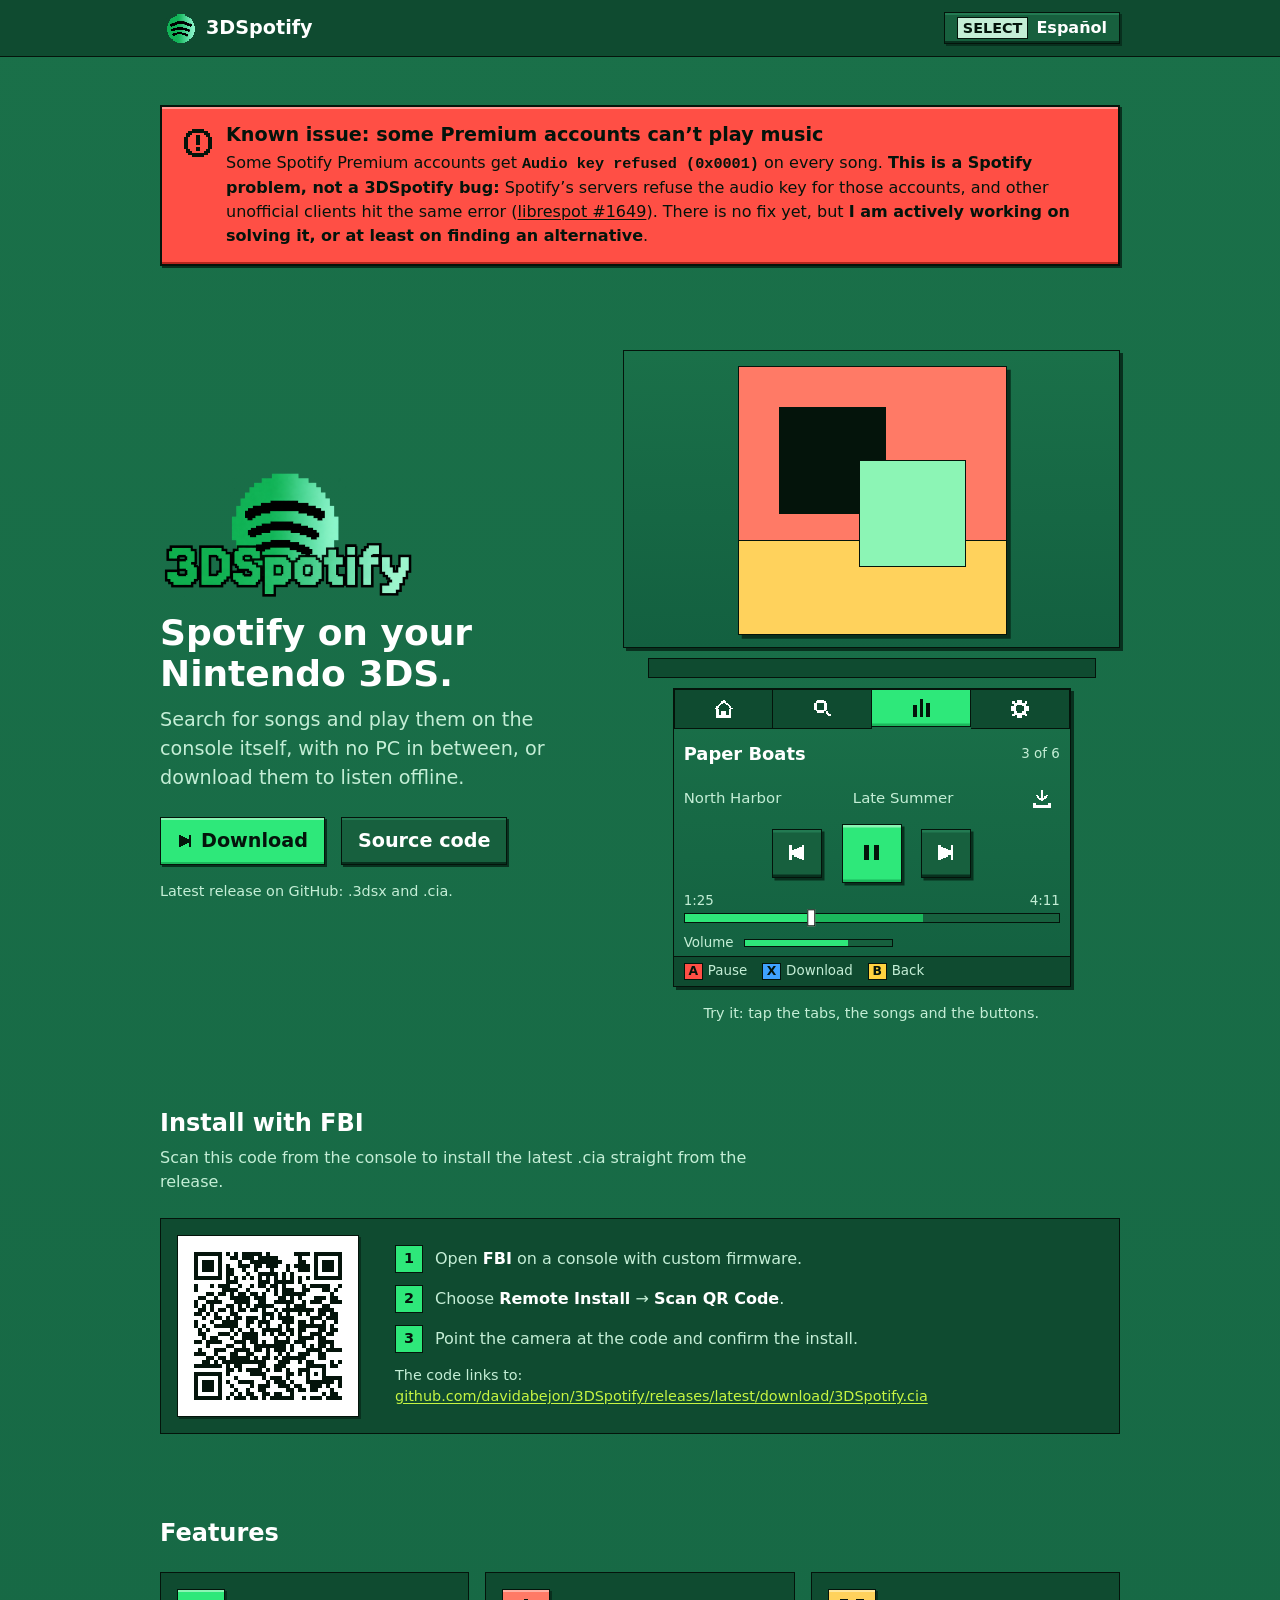
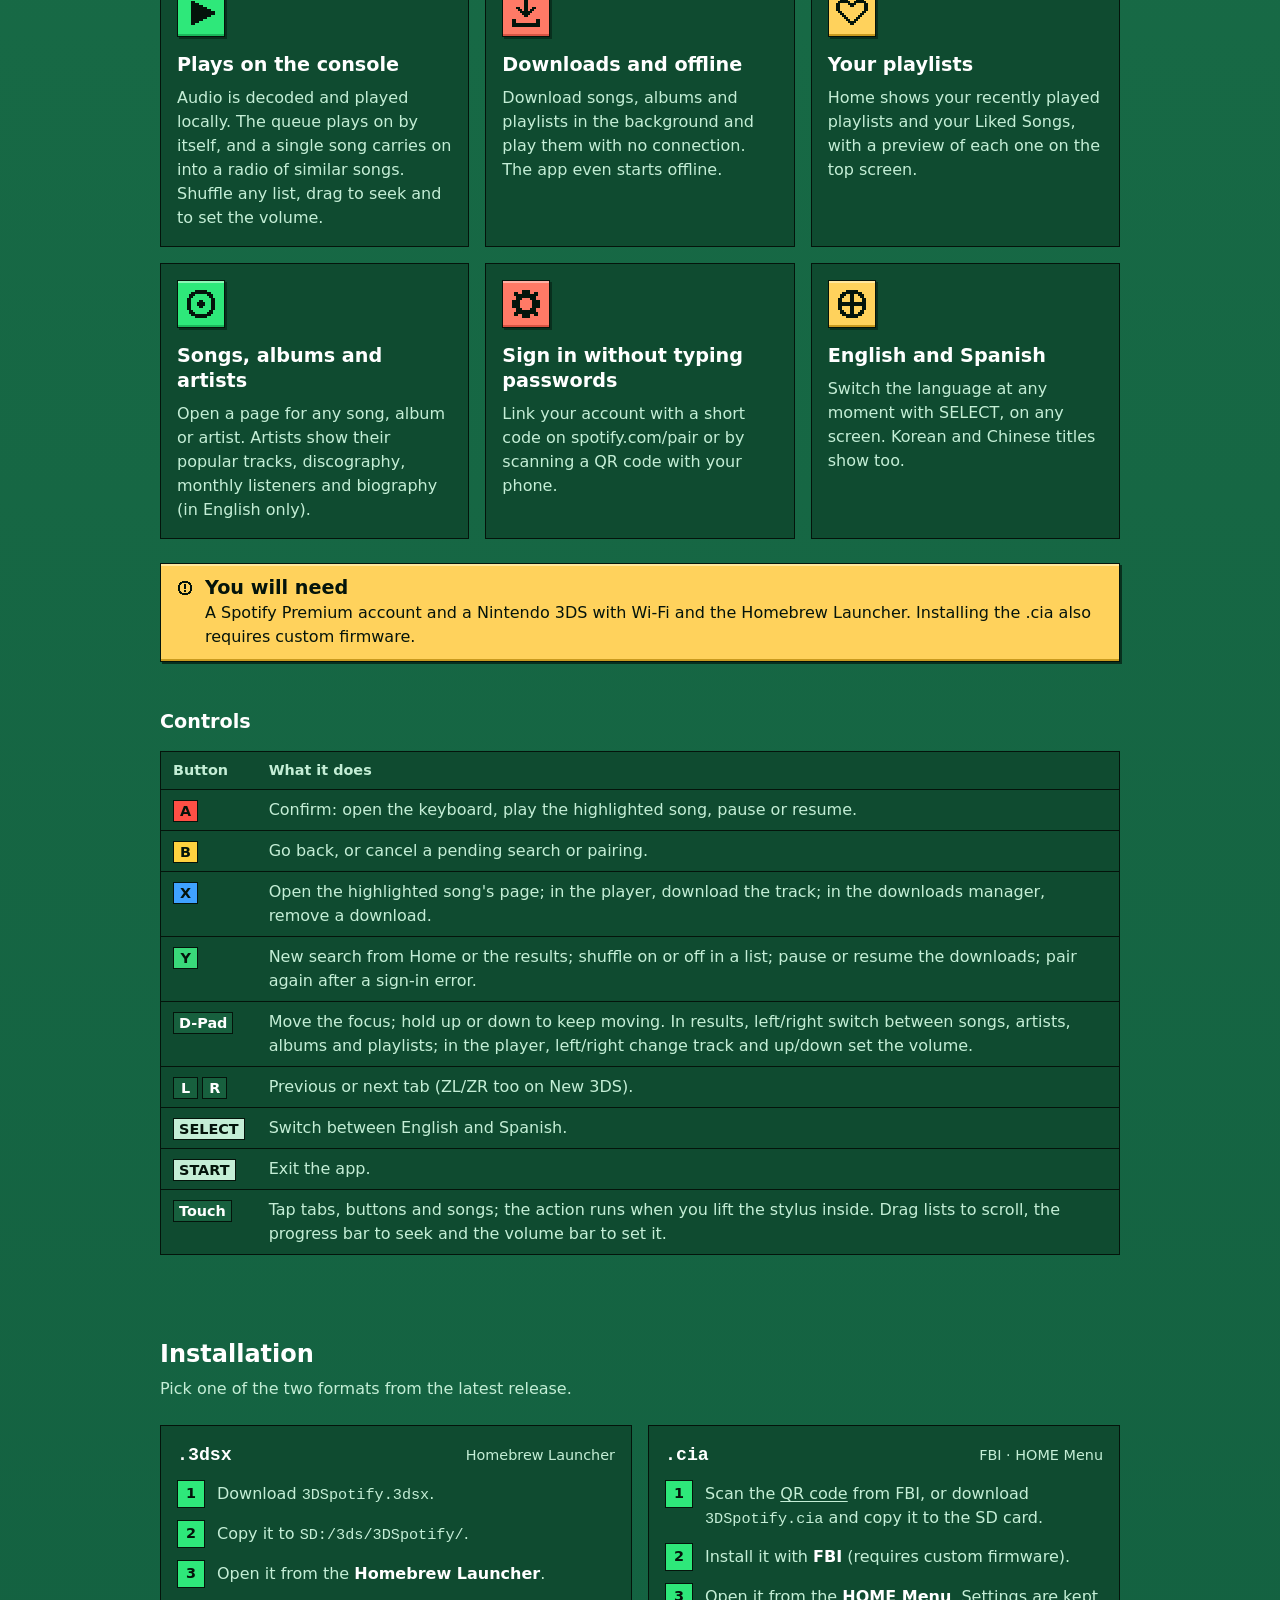
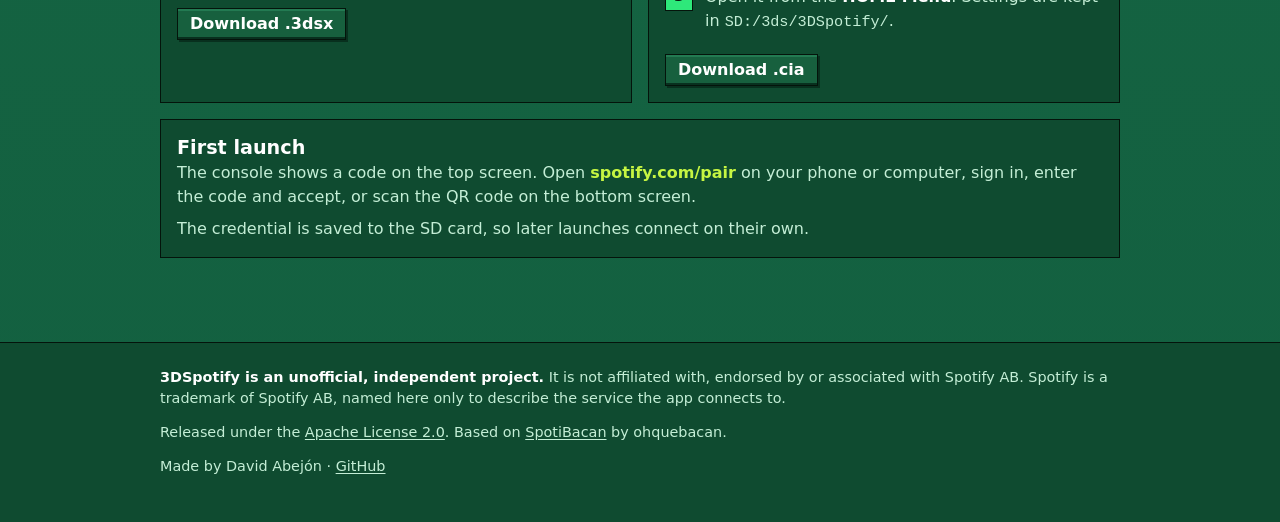
<file: site/index.html>
<!doctype html>
<html lang="en">
<head>
	<meta charset="utf-8">
	<meta name="viewport" content="width=device-width, initial-scale=1">
	<title>3DSpotify</title>
	<meta name="description" content="Unofficial Spotify client for the Nintendo 3DS. Search for songs and play them on the console.">
	<meta name="theme-color" content="#1A7049">
	<link rel="icon" type="image/png" href="assets/icon.png">
	<link rel="stylesheet" href="style.css">
</head>
<body>
<!-- Iconos de la app (source/ui/gen_icons.py), 16×16 en la rejilla de píxeles. -->
<svg width="0" height="0" style="position:absolute" aria-hidden="true" focusable="false">
	<symbol id="i-search" viewBox="0 0 16 16"><path d="M4 1h6v1h-6zM3 2h8v1h-8zM2 3h2v1h-2zM10 3h2v1h-2zM2 4h2v1h-2zM10 4h2v1h-2zM2 5h2v1h-2zM10 5h2v1h-2zM2 6h2v1h-2zM10 6h2v1h-2zM2 7h2v1h-2zM10 7h2v1h-2zM2 8h2v1h-2zM10 8h2v1h-2zM3 9h8v1h-8zM4 10h6v1h-6zM11 10h2v1h-2zM11 11h3v1h-3zM12 12h3v1h-3zM13 13h2v1h-2z"/></symbol>
	<symbol id="i-language" viewBox="0 0 16 16"><path d="M5 1h6v1h-6zM3 2h10v1h-10zM2 3h3v1h-3zM7 3h2v1h-2zM11 3h3v1h-3zM2 4h2v1h-2zM7 4h2v1h-2zM12 4h2v1h-2zM1 5h2v1h-2zM7 5h2v1h-2zM13 5h2v1h-2zM1 6h2v1h-2zM7 6h2v1h-2zM13 6h2v1h-2zM1 7h14v1h-14zM1 8h14v1h-14zM1 9h2v1h-2zM7 9h2v1h-2zM13 9h2v1h-2zM1 10h2v1h-2zM7 10h2v1h-2zM13 10h2v1h-2zM2 11h2v1h-2zM7 11h2v1h-2zM12 11h2v1h-2zM2 12h3v1h-3zM7 12h2v1h-2zM11 12h3v1h-3zM3 13h10v1h-10zM5 14h6v1h-6z"/></symbol>
	<symbol id="i-note" viewBox="0 0 16 16"><path d="M5 1h10v1h-10zM5 2h10v1h-10zM5 3h2v1h-2zM13 3h2v1h-2zM5 4h2v1h-2zM13 4h2v1h-2zM5 5h2v1h-2zM13 5h2v1h-2zM5 6h2v1h-2zM13 6h2v1h-2zM5 7h2v1h-2zM13 7h2v1h-2zM5 8h2v1h-2zM13 8h2v1h-2zM5 9h2v1h-2zM13 9h2v1h-2zM1 10h6v1h-6zM9 10h6v1h-6zM1 11h6v1h-6zM9 11h6v1h-6zM1 12h6v1h-6zM9 12h6v1h-6zM2 13h4v1h-4zM10 13h4v1h-4z"/></symbol>
	<symbol id="i-error" viewBox="0 0 16 16"><path d="M5 1h6v1h-6zM3 2h10v1h-10zM2 3h3v1h-3zM11 3h3v1h-3zM2 4h2v1h-2zM7 4h2v1h-2zM12 4h2v1h-2zM1 5h2v1h-2zM7 5h2v1h-2zM13 5h2v1h-2zM1 6h2v1h-2zM7 6h2v1h-2zM13 6h2v1h-2zM1 7h2v1h-2zM7 7h2v1h-2zM13 7h2v1h-2zM1 8h2v1h-2zM7 8h2v1h-2zM13 8h2v1h-2zM1 9h2v1h-2zM13 9h2v1h-2zM1 10h2v1h-2zM7 10h2v1h-2zM13 10h2v1h-2zM2 11h2v1h-2zM7 11h2v1h-2zM12 11h2v1h-2zM2 12h3v1h-3zM11 12h3v1h-3zM3 13h10v1h-10zM5 14h6v1h-6z"/></symbol>
	<symbol id="i-home" viewBox="0 0 16 16"><path d="M7 1h2v1h-2zM6 2h4v1h-4zM5 3h2v1h-2zM9 3h2v1h-2zM4 4h2v1h-2zM10 4h2v1h-2zM3 5h2v1h-2zM11 5h2v1h-2zM2 6h2v1h-2zM12 6h2v1h-2zM1 7h2v1h-2zM13 7h2v1h-2zM2 8h2v1h-2zM12 8h2v1h-2zM2 9h2v1h-2zM12 9h2v1h-2zM2 10h2v1h-2zM6 10h4v1h-4zM12 10h2v1h-2zM2 11h2v1h-2zM6 11h4v1h-4zM12 11h2v1h-2zM2 12h2v1h-2zM6 12h4v1h-4zM12 12h2v1h-2zM2 13h12v1h-12zM2 14h12v1h-12z"/></symbol>
	<symbol id="i-playing" viewBox="0 0 16 16"><path d="M7 1h3v1h-3zM7 2h3v1h-3zM7 3h3v1h-3zM7 4h3v1h-3zM12 4h3v1h-3zM7 5h3v1h-3zM12 5h3v1h-3zM2 6h3v1h-3zM7 6h3v1h-3zM12 6h3v1h-3zM2 7h3v1h-3zM7 7h3v1h-3zM12 7h3v1h-3zM2 8h3v1h-3zM7 8h3v1h-3zM12 8h3v1h-3zM2 9h3v1h-3zM7 9h3v1h-3zM12 9h3v1h-3zM2 10h3v1h-3zM7 10h3v1h-3zM12 10h3v1h-3zM2 11h3v1h-3zM7 11h3v1h-3zM12 11h3v1h-3zM2 12h3v1h-3zM7 12h3v1h-3zM12 12h3v1h-3zM2 13h3v1h-3zM7 13h3v1h-3zM12 13h3v1h-3zM2 14h3v1h-3zM7 14h3v1h-3zM12 14h3v1h-3z"/></symbol>
	<symbol id="i-settings" viewBox="0 0 16 16"><path d="M6 1h4v1h-4zM2 2h2v1h-2zM6 2h4v1h-4zM12 2h2v1h-2zM2 3h12v1h-12zM3 4h10v1h-10zM3 5h3v1h-3zM10 5h3v1h-3zM1 6h4v1h-4zM11 6h4v1h-4zM1 7h4v1h-4zM11 7h4v1h-4zM1 8h4v1h-4zM11 8h4v1h-4zM1 9h4v1h-4zM11 9h4v1h-4zM3 10h3v1h-3zM10 10h3v1h-3zM3 11h10v1h-10zM2 12h12v1h-12zM2 13h2v1h-2zM6 13h4v1h-4zM12 13h2v1h-2zM6 14h4v1h-4z"/></symbol>
	<symbol id="i-play" viewBox="0 0 16 16"><path d="M3 2h2v1h-2zM3 3h4v1h-4zM3 4h6v1h-6zM3 5h8v1h-8zM3 6h10v1h-10zM3 7h12v1h-12zM3 8h12v1h-12zM3 9h10v1h-10zM3 10h8v1h-8zM3 11h6v1h-6zM3 12h4v1h-4zM3 13h2v1h-2z"/></symbol>
	<symbol id="i-pause" viewBox="0 0 16 16"><path d="M2 2h4v1h-4zM10 2h4v1h-4zM2 3h4v1h-4zM10 3h4v1h-4zM2 4h4v1h-4zM10 4h4v1h-4zM2 5h4v1h-4zM10 5h4v1h-4zM2 6h4v1h-4zM10 6h4v1h-4zM2 7h4v1h-4zM10 7h4v1h-4zM2 8h4v1h-4zM10 8h4v1h-4zM2 9h4v1h-4zM10 9h4v1h-4zM2 10h4v1h-4zM10 10h4v1h-4zM2 11h4v1h-4zM10 11h4v1h-4zM2 12h4v1h-4zM10 12h4v1h-4zM2 13h4v1h-4zM10 13h4v1h-4z"/></symbol>
	<symbol id="i-prev" viewBox="0 0 16 16"><path d="M2 2h2v1h-2zM12 2h2v1h-2zM2 3h2v1h-2zM10 3h4v1h-4zM2 4h2v1h-2zM8 4h6v1h-6zM2 5h2v1h-2zM6 5h8v1h-8zM2 6h12v1h-12zM2 7h12v1h-12zM2 8h12v1h-12zM2 9h12v1h-12zM2 10h2v1h-2zM6 10h8v1h-8zM2 11h2v1h-2zM8 11h6v1h-6zM2 12h2v1h-2zM10 12h4v1h-4zM2 13h2v1h-2zM12 13h2v1h-2z"/></symbol>
	<symbol id="i-download" viewBox="0 0 16 16"><path d="M7 1h2v1h-2zM7 2h2v1h-2zM7 3h2v1h-2zM7 4h2v1h-2zM3 5h2v1h-2zM7 5h2v1h-2zM11 5h2v1h-2zM4 6h2v1h-2zM7 6h2v1h-2zM10 6h2v1h-2zM5 7h6v1h-6zM6 8h4v1h-4zM7 9h2v1h-2zM1 11h2v1h-2zM13 11h2v1h-2zM1 12h2v1h-2zM13 12h2v1h-2zM1 13h14v1h-14zM1 14h14v1h-14z"/></symbol>
	<symbol id="i-heart" viewBox="0 0 16 16"><path d="M2 1h4v1h-4zM10 1h4v1h-4zM1 2h6v1h-6zM9 2h6v1h-6zM0 3h2v1h-2zM6 3h4v1h-4zM14 3h2v1h-2zM0 4h2v1h-2zM7 4h2v1h-2zM14 4h2v1h-2zM0 5h2v1h-2zM14 5h2v1h-2zM0 6h2v1h-2zM14 6h2v1h-2zM1 7h2v1h-2zM13 7h2v1h-2zM2 8h2v1h-2zM12 8h2v1h-2zM3 9h2v1h-2zM11 9h2v1h-2zM4 10h2v1h-2zM10 10h2v1h-2zM5 11h2v1h-2zM9 11h2v1h-2zM6 12h4v1h-4zM7 13h2v1h-2z"/></symbol>
	<symbol id="i-album" viewBox="0 0 16 16"><path d="M5 1h6v1h-6zM3 2h10v1h-10zM2 3h3v1h-3zM11 3h3v1h-3zM2 4h2v1h-2zM12 4h2v1h-2zM1 5h2v1h-2zM13 5h2v1h-2zM1 6h2v1h-2zM7 6h2v1h-2zM13 6h2v1h-2zM1 7h2v1h-2zM6 7h4v1h-4zM13 7h2v1h-2zM1 8h2v1h-2zM6 8h4v1h-4zM13 8h2v1h-2zM1 9h2v1h-2zM7 9h2v1h-2zM13 9h2v1h-2zM1 10h2v1h-2zM13 10h2v1h-2zM2 11h2v1h-2zM12 11h2v1h-2zM2 12h3v1h-3zM11 12h3v1h-3zM3 13h10v1h-10zM5 14h6v1h-6z"/></symbol>
	<symbol id="i-downloaded" viewBox="0 0 16 16"><path d="M13 3h2v1h-2zM12 4h3v1h-3zM11 5h3v1h-3zM10 6h3v1h-3zM1 7h2v1h-2zM9 7h3v1h-3zM1 8h3v1h-3zM8 8h3v1h-3zM2 9h3v1h-3zM7 9h3v1h-3zM3 10h6v1h-6zM4 11h4v1h-4zM5 12h2v1h-2z"/></symbol>
	<symbol id="i-user" viewBox="0 0 16 16"><path d="M5 1h6v1h-6zM4 2h8v1h-8zM3 3h2v1h-2zM11 3h2v1h-2zM3 4h2v1h-2zM11 4h2v1h-2zM3 5h2v1h-2zM11 5h2v1h-2zM3 6h2v1h-2zM11 6h2v1h-2zM4 7h8v1h-8zM5 8h6v1h-6zM2 10h12v1h-12zM1 11h14v1h-14zM1 12h2v1h-2zM13 12h2v1h-2zM1 13h2v1h-2zM13 13h2v1h-2zM1 14h2v1h-2zM13 14h2v1h-2z"/></symbol>
	<symbol id="i-playlist" viewBox="0 0 16 16"><path d="M2 1h12v1h-12zM2 2h12v1h-12zM2 5h12v1h-12zM2 6h12v1h-12zM2 9h12v1h-12zM2 10h12v1h-12zM2 13h7v1h-7zM2 14h7v1h-7z"/></symbol>
	<symbol id="i-dpad-lr" viewBox="0 0 16 16"><path d="M6 5h1v1h-1zM9 5h1v1h-1zM5 6h2v1h-2zM9 6h2v1h-2zM4 7h3v1h-3zM9 7h3v1h-3zM3 8h4v1h-4zM9 8h4v1h-4zM4 9h3v1h-3zM9 9h3v1h-3zM5 10h2v1h-2zM9 10h2v1h-2zM6 11h1v1h-1zM9 11h1v1h-1z"/></symbol>
	<symbol id="i-next" viewBox="0 0 16 16"><path d="M2 2h2v1h-2zM12 2h2v1h-2zM2 3h4v1h-4zM12 3h2v1h-2zM2 4h6v1h-6zM12 4h2v1h-2zM2 5h8v1h-8zM12 5h2v1h-2zM2 6h12v1h-12zM2 7h12v1h-12zM2 8h12v1h-12zM2 9h12v1h-12zM2 10h8v1h-8zM12 10h2v1h-2zM2 11h6v1h-6zM12 11h2v1h-2zM2 12h4v1h-4zM12 12h2v1h-2zM2 13h2v1h-2zM12 13h2v1h-2z"/></symbol>
</svg>

<a class="skip btn btn--secundario" href="#contenido" data-i18n="skip">Skip to content</a>

<header class="topbar">
	<div class="wrap">
		<a class="marca" href="#">
			<img src="assets/icon.png" alt="" width="42" height="42">
			<span>3DSpotify</span>
		</a>
		<button type="button" class="btn btn--secundario" id="idioma" lang="es">
			<span class="glyph glyph--sys" aria-hidden="true">SELECT</span>
			<span id="idioma-nombre">Español</span>
		</button>
	</div>
</header>

<main id="contenido">

	<!-- 0. Aviso: Spotify deniega la clave de audio a algunas cuentas -->
	<section class="wrap" aria-labelledby="incidencia-titulo">
		<div class="aviso aviso--rojo relieve incidencia" role="alert">
			<svg class="icon icon--2x" viewBox="0 0 16 16" aria-hidden="true"><use href="#i-error"/></svg>
			<div>
				<h2 id="incidencia-titulo" data-i18n="issue_title">Known issue: some Premium accounts can’t play music</h2>
				<p data-i18n-html="issue_text">Some Spotify Premium accounts get <code>Audio key refused (0x0001)</code> on every song. <strong>This is a Spotify problem, not a 3DSpotify bug:</strong> Spotify’s servers refuse the audio key for those accounts, and other unofficial clients hit the same error (<a href="https://github.com/librespot-org/librespot/issues/1649">librespot #1649</a>). There is no fix yet, but <strong>I am actively working on solving it, or at least on finding an alternative</strong>.</p>
			</div>
		</div>
	</section>

	<!-- 1. Cabecera: texto a la izquierda y la consola, que se puede usar, a la derecha -->
	<section class="wrap" aria-labelledby="titulo">
		<div class="hero">
			<div class="hero__texto">
				<h1 id="titulo"><img class="hero__logo" src="assets/logo.png" alt="3DSpotify" width="256" height="128"></h1>
				<p class="hero__lema" data-i18n="hero_lema">Spotify on your Nintendo 3DS.</p>
				<p class="hero__frase" data-i18n="hero_frase">Search for songs and play them on the console itself, with no PC in between, or download them to listen offline.</p>
				<div class="acciones">
					<a class="btn btn--primario btn--grande" href="https://github.com/davidabejon/3DSpotify/releases/latest">
						<svg class="icon" aria-hidden="true"><use href="#i-next"/></svg>
						<span data-i18n="download">Download</span>
					</a>
					<a class="btn btn--secundario btn--grande" href="https://github.com/davidabejon/3DSpotify">
						<span data-i18n="repo">Source code</span>
					</a>
				</div>
				<p class="meta version" data-i18n="release_note">Latest release on GitHub: .3dsx and .cia.</p>
			</div>

			<div>
				<div class="consola" id="consola" role="group" aria-label="Interactive mock-up of the app" data-i18n-aria="console_label">
					<div class="consola__in">
						<!-- Superior 400×240. main.js dibuja aquí; sin JS queda el logotipo. -->
						<div class="pantalla pantalla--sup" id="m-sup">
							<img class="m-abs m-logo" src="assets/logo.png" alt="">
						</div>
						<div class="bisagra" aria-hidden="true"></div>
						<!-- Inferior 320×240 -->
						<div class="pantalla pantalla--inf" id="m-inf"></div>
					</div>
				</div>
				<p class="meta consola__pista" id="consola-pista" hidden data-i18n="console_hint">Try it: tap the tabs, the songs and the buttons.</p>
			</div>
		</div>
	</section>

	<!-- 2. QR para FBI -->
	<section class="wrap" id="qr" aria-labelledby="qr-titulo">
		<div class="seccion-cabeza">
			<h2 id="qr-titulo" data-i18n="qr_title">Install with FBI</h2>
			<p data-i18n="qr_lead">Scan this code from the console to install the latest .cia straight from the release.</p>
		</div>
		<div class="qr panel">
			<div class="qr__caja">
				<img src="assets/qr-cia.svg" alt="QR code with the download link of 3DSpotify.cia" width="180" height="180" data-i18n-alt="qr_alt">
			</div>
			<div class="qr__pasos">
				<ol class="pasos">
					<li data-i18n-html="qr_step1">Open <strong>FBI</strong> on a console with custom firmware.</li>
					<li data-i18n-html="qr_step2">Choose <strong>Remote Install</strong> → <strong>Scan QR Code</strong>.</li>
					<li data-i18n-html="qr_step3">Point the camera at the code and confirm the install.</li>
				</ol>
				<p class="meta"><span data-i18n="qr_link">The code links to:</span><br>
					<a class="enlace-cia" href="https://github.com/davidabejon/3DSpotify/releases/latest/download/3DSpotify.cia">github.com/davidabejon/3DSpotify/releases/latest/download/3DSpotify.cia</a>
				</p>
			</div>
		</div>
	</section>

	<!-- 4. Características y controles -->
	<section class="wrap" id="caracteristicas" aria-labelledby="caract-titulo">
		<div class="seccion-cabeza">
			<h2 id="caract-titulo" data-i18n="features_title">Features</h2>
		</div>
		<div class="rejilla rejilla--3">
			<article class="panel caracteristica">
				<div class="tesela tesela--clorofila relieve" aria-hidden="true"><svg class="icon icon--2x" viewBox="0 0 16 16"><use href="#i-play"/></svg></div>
				<h3 data-i18n="f3_title">Plays on the console</h3>
				<p data-i18n="f3_text">Audio is decoded and played locally. The queue plays on by itself, and a single song carries on into a radio of similar songs. Shuffle any list, drag to seek and to set the volume.</p>
			</article>
			<article class="panel caracteristica">
				<div class="tesela tesela--coral relieve" aria-hidden="true"><svg class="icon icon--2x" viewBox="0 0 16 16"><use href="#i-download"/></svg></div>
				<h3 data-i18n="f7_title">Downloads and offline</h3>
				<p data-i18n="f7_text">Download songs, albums and playlists in the background and play them with no connection. The app even starts offline.</p>
			</article>
			<article class="panel caracteristica">
				<div class="tesela tesela--ambar relieve" aria-hidden="true"><svg class="icon icon--2x" viewBox="0 0 16 16"><use href="#i-heart"/></svg></div>
				<h3 data-i18n="f8_title">Your playlists</h3>
				<p data-i18n="f8_text">Home shows your recently played playlists and your Liked Songs, with a preview of each one on the top screen.</p>
			</article>
			<article class="panel caracteristica">
				<div class="tesela tesela--clorofila relieve" aria-hidden="true"><svg class="icon icon--2x" viewBox="0 0 16 16"><use href="#i-album"/></svg></div>
				<h3 data-i18n="f9_title">Songs, albums and artists</h3>
				<p data-i18n="f9_text">Open a page for any song, album or artist. Artists show their popular tracks, discography, monthly listeners and biography (in English only).</p>
			</article>
			<article class="panel caracteristica">
				<div class="tesela tesela--coral relieve" aria-hidden="true"><svg class="icon icon--2x" viewBox="0 0 16 16"><use href="#i-settings"/></svg></div>
				<h3 data-i18n="f5_title">Sign in without typing passwords</h3>
				<p data-i18n="f5_text">Link your account with a short code on spotify.com/pair or by scanning a QR code with your phone.</p>
			</article>
			<article class="panel caracteristica">
				<div class="tesela tesela--ambar relieve" aria-hidden="true"><svg class="icon icon--2x" viewBox="0 0 16 16"><use href="#i-language"/></svg></div>
				<h3 data-i18n="f6_title">English and Spanish</h3>
				<p data-i18n="f6_text">Switch the language at any moment with SELECT, on any screen. Korean and Chinese titles show too.</p>
			</article>
		</div>

		<div class="aviso aviso--ambar relieve requisitos" role="note">
			<svg class="icon" viewBox="0 0 16 16" aria-hidden="true"><use href="#i-error"/></svg>
			<div>
				<h3 data-i18n="req_title">You will need</h3>
				<p data-i18n="req_text">A Spotify Premium account and a Nintendo 3DS with Wi-Fi and the Homebrew Launcher. Installing the .cia also requires custom firmware.</p>
			</div>
		</div>

		<div class="controles">
			<h3 data-i18n="controls_title">Controls</h3>
			<table class="tabla">
				<thead>
					<tr>
						<th scope="col" data-i18n="col_button">Button</th>
						<th scope="col" data-i18n="col_action">What it does</th>
					</tr>
				</thead>
				<tbody>
					<tr>
						<td><span class="glyph glyph--a">A</span></td>
						<td data-i18n="c_a">Confirm: open the keyboard, play the highlighted song, pause or resume.</td>
					</tr>
					<tr>
						<td><span class="glyph glyph--b">B</span></td>
						<td data-i18n="c_b">Go back, or cancel a pending search or pairing.</td>
					</tr>
					<tr>
						<td><span class="glyph glyph--x">X</span></td>
						<td data-i18n="c_x">Open the highlighted song's page; in the player, download the track; in the downloads manager, remove a download.</td>
					</tr>
					<tr>
						<td><span class="glyph glyph--y">Y</span></td>
						<td data-i18n="c_y">New search from Home or the results; shuffle on or off in a list; pause or resume the downloads; pair again after a sign-in error.</td>
					</tr>
					<tr>
						<td><span class="glyph" data-i18n="dpad">D-Pad</span></td>
						<td data-i18n="c_dpad">Move the focus; hold up or down to keep moving. In results, left/right switch between songs, artists, albums and playlists; in the player, left/right change track and up/down set the volume.</td>
					</tr>
					<tr>
						<td><span class="glyph">L</span><span class="glyph">R</span></td>
						<td data-i18n="c_lr">Previous or next tab (ZL/ZR too on New 3DS).</td>
					</tr>
					<tr>
						<td><span class="glyph glyph--sys">SELECT</span></td>
						<td data-i18n="c_select">Switch between English and Spanish.</td>
					</tr>
					<tr>
						<td><span class="glyph glyph--sys">START</span></td>
						<td data-i18n="c_start">Exit the app.</td>
					</tr>
					<tr>
						<td><span class="glyph" data-i18n="touch">Touch</span></td>
						<td data-i18n="c_touch">Tap tabs, buttons and songs; the action runs when you lift the stylus inside. Drag lists to scroll, the progress bar to seek and the volume bar to set it.</td>
					</tr>
				</tbody>
			</table>
		</div>
	</section>

	<!-- 5. Instalación -->
	<section class="wrap" id="instalacion" aria-labelledby="inst-titulo">
		<div class="seccion-cabeza">
			<h2 id="inst-titulo" data-i18n="install_title">Installation</h2>
			<p data-i18n="install_lead">Pick one of the two formats from the latest release.</p>
		</div>
		<div class="rejilla">
			<article class="panel metodo">
				<div class="metodo__cabeza">
					<h3><code>.3dsx</code></h3>
					<span class="etiqueta" data-i18n="m3dsx_tag">Homebrew Launcher</span>
				</div>
				<ol class="pasos">
					<li data-i18n-html="m3dsx_1">Download <code>3DSpotify.3dsx</code>.</li>
					<li data-i18n-html="m3dsx_2">Copy it to <code>SD:/3ds/3DSpotify/</code>.</li>
					<li data-i18n-html="m3dsx_3">Open it from the <strong>Homebrew Launcher</strong>.</li>
				</ol>
				<a class="btn btn--secundario" href="https://github.com/davidabejon/3DSpotify/releases/latest/download/3DSpotify.3dsx">
					<span data-i18n="get_3dsx">Download .3dsx</span>
				</a>
			</article>
			<article class="panel metodo">
				<div class="metodo__cabeza">
					<h3><code>.cia</code></h3>
					<span class="etiqueta" data-i18n="mcia_tag">FBI · HOME Menu</span>
				</div>
				<ol class="pasos">
					<li data-i18n-html="mcia_1">Scan the <a href="#qr">QR code</a> from FBI, or download <code>3DSpotify.cia</code> and copy it to the SD card.</li>
					<li data-i18n-html="mcia_2">Install it with <strong>FBI</strong> (requires custom firmware).</li>
					<li data-i18n-html="mcia_3">Open it from the <strong>HOME Menu</strong>. Settings are kept in <code>SD:/3ds/3DSpotify/</code>.</li>
				</ol>
				<a class="btn btn--secundario" href="https://github.com/davidabejon/3DSpotify/releases/latest/download/3DSpotify.cia">
					<span data-i18n="get_cia">Download .cia</span>
				</a>
			</article>
		</div>
		<div class="panel primer-arranque">
			<h3 data-i18n="first_title">First launch</h3>
			<p data-i18n-html="first_1">The console shows a code on the top screen. Open <strong>spotify.com/pair</strong> on your phone or computer, sign in, enter the code and accept, or scan the QR code on the bottom screen.</p>
			<p data-i18n="first_2">The credential is saved to the SD card, so later launches connect on their own.</p>
		</div>
	</section>

</main>

<!-- 6. Pie -->
<footer class="pie">
	<div class="wrap">
		<p data-i18n-html="foot_disclaimer"><strong>3DSpotify is an unofficial, independent project.</strong> It is not affiliated with, endorsed by or associated with Spotify AB. Spotify is a trademark of Spotify AB, named here only to describe the service the app connects to.</p>
		<p data-i18n-html="foot_license">Released under the <a href="https://github.com/davidabejon/3DSpotify/blob/main/LICENSE">Apache License 2.0</a>. Based on <a href="https://github.com/ohquebacan/spotibacan">SpotiBacan</a> by ohquebacan.</p>
		<p data-i18n-html="foot_author">Made by David Abejón · <a href="https://github.com/davidabejon/3DSpotify">GitHub</a></p>
	</div>
</footer>

<script src="main.js"></script>
</body>
</html>
</file>
<file: site/style.css>
/* 3DSpotify — web del proyecto.
 * Sistema «Bisagra» (docs/STYLES.md). Los tokens son los de
 * source/ui/theme.h, con los mismos nombres y valores. */

/* ------------------------------------------------------------------ */
/* Tokens                                                              */
/* ------------------------------------------------------------------ */

:root {
	/* Fondo y superficies (§2.1) */
	--fondo-sup: #1A7049;
	--fondo-inf: #136040;
	--capa: #0F4B30;
	--capa-alta: #17603E;
	--capa-luz: #237A52;
	--sombra: #08301E;

	/* Acento (§2.2) */
	--clorofila: #2EE87A;
	--menta: #8CF5B5;
	--musgo: #1BB85C;
	--lima: #C6F542;
	--tinta: #04140B;

	/* Texto (§2.3) */
	--texto: #FFFFFF;
	--texto-2: #C4EED6;
	--texto-off: #8ABCA0;

	/* Estado (§2.4) */
	--coral: #FF7A66;
	--coral-luz: #FFB0A3;
	--coral-osc: #D85443;
	--ambar: #FFD25C;
	--ambar-luz: #FFE79E;
	--ambar-osc: #C99A1F;

	/* Botones físicos (§2.5) */
	--btn-a: #FF4F45;
	--btn-b: #FFD23F;
	--btn-x: #3FA2FF;
	--btn-y: #39D97A;

	/* Espaciado (§4.2), unidad 4 px */
	--e1: 4px;
	--e2: 8px;
	--e3: 12px;
	--e4: 16px;
	--e5: 20px;
	--e6: 24px;

	/* Forma (§4.3) */
	--outline-w: 1px;
	--bevel-w: 2px;
	--shadow-off: 2px;
	--art-shadow-off: 3px;
	--press-shift: 2px;
	--focus-w: 2px;
	--focus-gap: 1px;
	--touch-min: 32px;

	/* Tipografía (§3.2). La escala C2D × 2 = rem, para conservar las
	 * proporciones: t_cuerpo (0.50) es el texto base de 16 px. */
	--t-titulo: 1.5rem;   /* 0.75 */
	--t-cabeza: 1.2rem;   /* 0.60 */
	--t-cuerpo: 1rem;     /* 0.50 */
	--t-meta: 0.9rem;     /* 0.45, mínimo */
	--t-grande: 2.25rem;  /* t_titulo × 1.5, como el código de §7.3 */

	--fuente: "Inter", system-ui, -apple-system, "Segoe UI", Roboto,
		"Helvetica Neue", Arial, sans-serif;

	--ancho: 960px;

	/* Separación entre secciones: 72 px en móvil, 84 px en escritorio. */
	--seccion: calc(var(--e6) * 3);
}

@media (min-width: 720px) {
	:root {
		--seccion: calc(var(--e1) * 21); /* 84 px */
	}
}

/* ------------------------------------------------------------------ */
/* Base                                                                */
/* ------------------------------------------------------------------ */

*,
*::before,
*::after {
	box-sizing: border-box;
	border-radius: 0;
}

html {
	/* El único degradado de la página (§2.7). */
	background: linear-gradient(to bottom, var(--fondo-sup), var(--fondo-inf));
	background-color: var(--fondo-inf);
	min-height: 100%;
	-webkit-text-size-adjust: 100%;
}

body {
	margin: 0;
	background: transparent;
	color: var(--texto);
	font-family: var(--fuente);
	font-size: var(--t-cuerpo);
	line-height: 1.5;
}

h1,
h2,
h3,
p,
ol,
ul {
	margin: 0;
}

h1 {
	font-size: var(--t-grande);
	line-height: 1.15;
	font-weight: 700;
}

h2 {
	font-size: var(--t-titulo);
	line-height: 1.25;
	font-weight: 700;
}

h3 {
	font-size: var(--t-cabeza);
	line-height: 1.3;
	font-weight: 600;
}

a {
	color: inherit;
	text-decoration: underline;
	text-underline-offset: 2px;
}

img,
svg {
	display: block;
}

code {
	font-family: ui-monospace, "Cascadia Mono", Consolas, monospace;
	font-size: 0.95em;
}

/* Foco (§6.2): 2 px lima por fuera del contorno, separado 1 px. */
:focus {
	outline: none;
}

:focus-visible {
	outline: var(--focus-w) solid var(--lima);
	outline-offset: var(--focus-gap);
}

.skip {
	position: absolute;
	left: var(--e4);
	top: -100px;
	z-index: 10;
}

.skip:focus-visible {
	top: var(--e2);
}

.wrap {
	max-width: calc(var(--ancho) + 2 * var(--e4));
	margin: 0 auto;
	padding: 0 var(--e4);
}

.meta {
	font-size: var(--t-meta);
	color: var(--texto-2);
}

.texto-2 {
	color: var(--texto-2);
}

/* ------------------------------------------------------------------ */
/* Iconos (§5.10): máscaras de 16 px de la app, sin antialiasing       */
/* ------------------------------------------------------------------ */

.icon {
	width: 16px;
	height: 16px;
	fill: currentColor;
	shape-rendering: crispEdges;
	flex: none;
}

.icon--2x {
	width: 32px;
	height: 32px;
}

/* ------------------------------------------------------------------ */
/* Superficie en relieve (§5.1)                                         */
/*   contorno 1 px tinta → border                                       */
/*   bandas de 2 px     → box-shadow inset                              */
/*   sombra dura        → box-shadow 2px 2px 0, sin desenfoque          */
/* ------------------------------------------------------------------ */

.relieve {
	--relleno: var(--capa-alta);
	--banda-clara: var(--capa-luz);
	--banda-oscura: var(--sombra);
	--relleno-pulsado: var(--capa);
	background: var(--relleno);
	border: var(--outline-w) solid var(--tinta);
	box-shadow:
		inset 0 var(--bevel-w) 0 var(--banda-clara),
		inset 0 calc(-1 * var(--bevel-w)) 0 var(--banda-oscura),
		var(--shadow-off) var(--shadow-off) 0 var(--sombra);
}

/* Panel no interactivo (§5.1): capa, contorno, sin relieve ni sombra. */
.panel {
	background: var(--capa);
	border: var(--outline-w) solid var(--tinta);
	padding: var(--e4);
}

/* ------------------------------------------------------------------ */
/* Botones (§5.2)                                                       */
/* ------------------------------------------------------------------ */

.btn {
	--relleno: var(--capa-alta);
	--banda-clara: var(--capa-luz);
	--banda-oscura: var(--sombra);
	--relleno-pulsado: var(--capa);
	--tinta-btn: var(--texto);
	display: inline-flex;
	align-items: center;
	justify-content: center;
	gap: var(--e2);
	min-height: var(--touch-min);
	padding: var(--e1) var(--e3);
	background: var(--relleno);
	color: var(--tinta-btn);
	border: var(--outline-w) solid var(--tinta);
	box-shadow:
		inset 0 var(--bevel-w) 0 var(--banda-clara),
		inset 0 calc(-1 * var(--bevel-w)) 0 var(--banda-oscura),
		var(--shadow-off) var(--shadow-off) 0 var(--sombra);
	font: inherit;
	font-size: var(--t-cuerpo);
	font-weight: 600;
	line-height: 1.25;
	text-decoration: none;
	cursor: pointer;
	user-select: none;
	-webkit-tap-highlight-color: transparent;
	touch-action: manipulation;
}

.btn--primario {
	--relleno: var(--clorofila);
	--banda-clara: var(--menta);
	--banda-oscura: var(--musgo);
	--relleno-pulsado: var(--musgo);
	--tinta-btn: var(--tinta);
}

.btn--secundario {
	/* Valores por defecto de .btn. */
}

.btn--peligro {
	--relleno: var(--coral);
	--banda-clara: var(--coral-luz);
	--banda-oscura: var(--coral-osc);
	--relleno-pulsado: var(--coral-osc);
	--tinta-btn: var(--tinta);
}

.btn--grande {
	min-height: 48px;
	padding: var(--e2) var(--e4);
	font-size: var(--t-cabeza);
}

/* Pulsado (§6.3): se desplaza 2 px a la derecha y 2 abajo, sin sombra,
 * bandas intercambiadas y relleno en su tono oscuro. main.js mantiene
 * .is-pressed un mínimo de 100 ms (6 frames a 60 Hz). */
.btn:active,
.btn.is-pressed {
	background: var(--relleno-pulsado);
	transform: translate(var(--press-shift), var(--press-shift));
	box-shadow:
		inset 0 var(--bevel-w) 0 var(--banda-oscura),
		inset 0 calc(-1 * var(--bevel-w)) 0 var(--banda-clara);
}

.btn[aria-disabled="true"] {
	/* Deshabilitado (§6.1). */
	background: var(--capa);
	color: var(--texto-off);
	box-shadow: none;
	transform: none;
	cursor: default;
}

/* ------------------------------------------------------------------ */
/* Glifos de botones (§5.6)                                             */
/* ------------------------------------------------------------------ */

.glyph {
	display: inline-flex;
	align-items: center;
	justify-content: center;
	min-width: 1.75em;
	height: 1.5em;
	padding: 0 0.35em;
	border: var(--outline-w) solid var(--tinta);
	background: var(--capa-alta);
	color: var(--texto);
	font-size: var(--t-meta);
	font-weight: 700;
	line-height: 1;
	white-space: nowrap;
	vertical-align: middle;
}

.glyph--a { background: var(--btn-a); color: var(--tinta); }
.glyph--b { background: var(--btn-b); color: var(--tinta); }
.glyph--x { background: var(--btn-x); color: var(--tinta); }
.glyph--y { background: var(--btn-y); color: var(--tinta); }

/* START y SELECT no tienen color propio: relleno texto_2. */
.glyph--sys { background: var(--texto-2); color: var(--tinta); }

/* ------------------------------------------------------------------ */
/* Aviso (§5.8)                                                         */
/* ------------------------------------------------------------------ */

.aviso {
	display: flex;
	gap: var(--e3);
	align-items: flex-start;
	padding: var(--e3) var(--e4);
	color: var(--tinta);
}

.aviso--ambar {
	--relleno: var(--ambar);
	--banda-clara: var(--ambar-luz);
	--banda-oscura: var(--ambar-osc);
}

/* Incidencia ajena a la app: rojo del botón A, más llamativo que coral. */
.aviso--rojo {
	--relleno: var(--btn-a);
	--banda-clara: #FF9A93;
	--banda-oscura: #B8261E;
	border-width: 2px;
}

.incidencia {
	padding: var(--e4) var(--e5);
}

.incidencia h2 {
	font-size: var(--t-cabeza);
	margin-bottom: var(--e1);
}

.incidencia code {
	font-weight: 700;
}

.aviso .icon {
	margin-top: 4px;
}

.aviso h3 {
	font-size: var(--t-cabeza);
}

/* ------------------------------------------------------------------ */
/* Barra superior                                                       */
/* ------------------------------------------------------------------ */

.topbar {
	background: var(--capa);
	border-bottom: var(--outline-w) solid var(--tinta);
}

.topbar .wrap {
	display: flex;
	align-items: center;
	justify-content: space-between;
	gap: var(--e4);
	min-height: 56px;
}

.marca {
	display: flex;
	align-items: center;
	gap: var(--e1);
	font-size: var(--t-cabeza);
	font-weight: 700;
	text-decoration: none;
}

.marca img {
	width: 42px;
	height: 42px;
	image-rendering: pixelated;
}

/* ------------------------------------------------------------------ */
/* Secciones                                                            */
/* ------------------------------------------------------------------ */

main > .wrap {
	/* margin, no padding: .wrap ya fija el padding lateral. */
	margin-top: var(--seccion);
}

main > .wrap:first-child {
	margin-top: calc(var(--e6) * 2);
}

.seccion-cabeza {
	display: grid;
	gap: var(--e2);
	margin-bottom: var(--e6);
}

.seccion-cabeza p {
	color: var(--texto-2);
	max-width: 62ch;
}

/* Cabecera: texto y botones a la izquierda, la consola a la derecha. */

.hero {
	display: grid;
	gap: calc(var(--e6) * 2);
	align-items: center;
}

.hero__logo {
	width: 256px;
	height: 128px;
	max-width: 100%;
	object-fit: contain;
	image-rendering: pixelated;
}

.hero__texto {
	display: grid;
	gap: var(--e3);
	justify-items: start;
}

.hero__lema {
	font-size: var(--t-grande);
	line-height: 1.15;
	font-weight: 700;
}

.hero__frase {
	font-size: var(--t-cabeza);
	color: var(--texto-2);
	max-width: 36ch;
}

.acciones {
	display: flex;
	flex-wrap: wrap;
	gap: var(--e4);
	margin-top: var(--e3);
}

.version {
	margin-top: var(--e1);
}

@media (min-width: 880px) {
	.hero {
		grid-template-columns: minmax(0, 5fr) minmax(0, 6fr);
	}
}

/* QR (§5.13) */

.qr {
	display: grid;
	gap: var(--e6);
	align-items: center;
}

.qr__caja {
	justify-self: center;
	background: var(--texto);
	border: var(--outline-w) solid var(--tinta);
	box-shadow: var(--shadow-off) var(--shadow-off) 0 var(--sombra);
}

.qr__caja img {
	/* 45 módulos × 4 px, escala entera. */
	width: 180px;
	height: 180px;
	image-rendering: pixelated;
}

.qr__pasos {
	display: grid;
	gap: var(--e3);
}

/* Pasos numerados: el número va en un glifo clorofila (§5.6). */
.pasos {
	list-style: none;
	padding: 0;
	counter-reset: paso;
	display: grid;
	gap: var(--e3);
	color: var(--texto-2);
}

.pasos > li {
	counter-increment: paso;
	position: relative;
	min-height: 28px;
	padding: 2px 0 0 40px;
}

.pasos > li::before {
	content: counter(paso);
	position: absolute;
	left: 0;
	top: 0;
	width: 28px;
	height: 28px;
	display: flex;
	align-items: center;
	justify-content: center;
	background: var(--clorofila);
	color: var(--tinta);
	border: var(--outline-w) solid var(--tinta);
	font-size: var(--t-meta);
	font-weight: 700;
}

.pasos strong {
	color: var(--texto);
}

.enlace-cia {
	color: var(--lima);
	word-break: break-all;
	font-size: var(--t-meta);
}

@media (min-width: 640px) {
	.qr {
		grid-template-columns: auto 1fr;
		gap: calc(var(--e6) * 1.5);
	}
}

/* ------------------------------------------------------------------ */
/* Pantallas de la consola: 400×240 sobre 320×240                       */
/* Todo el interior se mide en --u, un píxel de la consola, para que    */
/* la maqueta escale entera. main.js la hace interactiva.               */
/* ------------------------------------------------------------------ */

.consola {
	container-type: inline-size;
	width: min(100%, 600px);
	margin: 0 auto;
}

.consola__in {
	--u: calc(100cqw / 400);
	display: flex;
	flex-direction: column;
	align-items: center;
}

.consola__pista {
	margin-top: var(--e4);
	text-align: center;
}

.pantalla {
	position: relative;
	height: calc(240 * var(--u));
	overflow: hidden;
	background: linear-gradient(to bottom, var(--fondo-sup), var(--fondo-inf));
	border: var(--outline-w) solid var(--tinta);
	box-shadow: var(--art-shadow-off) var(--art-shadow-off) 0 var(--sombra);
	font-size: calc(12 * var(--u));
	line-height: 1.2;
	color: var(--texto);
	user-select: none;
	-webkit-user-select: none;
}

.pantalla--sup { width: calc(400 * var(--u)); }
.pantalla--inf { width: calc(320 * var(--u)); }

/* La bisagra entre las dos pantallas. */
.bisagra {
	width: calc(360 * var(--u));
	height: calc(16 * var(--u));
	margin: calc(8 * var(--u)) 0;
	background: var(--capa);
	border: var(--outline-w) solid var(--tinta);
}

.pantalla .icon {
	width: calc(16 * var(--u));
	height: calc(16 * var(--u));
}

/* Escalas de texto dentro de la maqueta: escala C2D × 24 px. */
.m-titulo { font-size: calc(18 * var(--u)); font-weight: 600; }
.m-cabeza { font-size: calc(14.4 * var(--u)); font-weight: 600; }
.m-cuerpo { font-size: calc(12 * var(--u)); }
.m-meta   { font-size: calc(10.8 * var(--u)); color: var(--texto-2); }

.m-abs { position: absolute; }

.m-linea {
	display: block;
	white-space: nowrap;
	overflow: hidden;
	text-overflow: ellipsis;
}

/* Logotipo 1:1 (sin JS). */
.m-logo {
	left: calc(72 * var(--u));
	top: calc(56 * var(--u));
	width: calc(256 * var(--u));
	height: calc(128 * var(--u));
	image-rendering: pixelated;
}

/* Carátulas de ejemplo: colores planos, sin imágenes reales.
 * Bloques en % para que valgan a 216, 160 y 33 px. */
.m-cover {
	position: absolute;
	overflow: hidden;
	background: var(--c1);
	border: var(--outline-w) solid var(--tinta);
}

.m-cover i {
	position: absolute;
	display: block;
}

.m-cover i:nth-child(1) {
	left: 0;
	right: 0;
	bottom: 0;
	height: 35%;
	background: var(--c2);
	border-top: var(--outline-w) solid var(--tinta);
}

.m-cover i:nth-child(2) {
	left: 15%;
	top: 15%;
	width: 40%;
	height: 40%;
	background: var(--c3);
}

.m-cover i:nth-child(3) {
	left: 45%;
	top: 35%;
	width: 40%;
	height: 40%;
	background: var(--c4);
	border: var(--outline-w) solid var(--tinta);
}

.m-cover--ficha,
.m-cover--grande {
	box-shadow: calc(3 * var(--u)) calc(3 * var(--u)) 0 var(--sombra);
}

/* Ficha (§7.12): centrada en la altura; bajo la franja de tipos, más abajo (§5.17). */
.m-cover--ficha {
	left: calc(12 * var(--u));
	top: calc(40 * var(--u));
	width: calc(160 * var(--u));
	height: calc(160 * var(--u));
}

.m-cover--baja { top: calc(56 * var(--u)); }

/* Sin portada: `capa_alta` con el icono centrado. */
.m-cover--icono {
	display: flex;
	align-items: center;
	justify-content: center;
	background: var(--capa-alta);
	color: var(--texto-2);
}

.m-cover--tesela {
	left: calc(3 * var(--u));
	top: calc(3 * var(--u));
	width: calc(24 * var(--u));
	height: calc(24 * var(--u));
}

.m-cover--grande {
	left: calc(92 * var(--u));
	top: calc(12 * var(--u));
	width: calc(216 * var(--u));
	height: calc(216 * var(--u));
}

.m-cover--mini {
	left: calc(3 * var(--u));
	top: calc(3 * var(--u));
	width: calc(33 * var(--u));
	height: calc(33 * var(--u));
}

/* Superior: textos de la ficha, centrados junto a la portada (§7.12). */
.m-ficha {
	left: calc(188 * var(--u));
	top: calc(40 * var(--u));
	width: calc(200 * var(--u));
	height: calc(160 * var(--u));
	display: flex;
	flex-direction: column;
	justify-content: center;
	gap: calc(4 * var(--u));
}

.m-ficha--baja { top: calc(56 * var(--u)); }

.m-ficha .m-cuerpo {
	color: var(--texto-2);
}

/* Franja de tipos (§5.17): 4 segmentos de 91 px en y 24..48, no es un control. */
.m-tipo {
	top: calc(24 * var(--u));
	width: calc(91 * var(--u));
	height: calc(24 * var(--u));
	display: flex;
	align-items: center;
	justify-content: center;
	gap: calc(4 * var(--u));
	background: var(--capa);
	border: var(--outline-w) solid var(--tinta);
	color: var(--texto);
}

.m-tipo .m-meta { color: var(--texto); }

.m-tipo--activo {
	background: var(--clorofila);
	color: var(--tinta);
	box-shadow: inset 0 calc(-2 * var(--u)) 0 var(--musgo);
}

.m-tipo--activo .m-meta { color: var(--tinta); }

/* Ajustes (§7.8): cuenta y créditos sobre el logotipo oscurecido. */
.m-velo {
	inset: 0;
	background: rgb(8 48 30 / 0.8);
}

.m-cuenta {
	left: calc(16 * var(--u));
	top: calc(16 * var(--u));
	width: calc(368 * var(--u));
	height: calc(64 * var(--u));
	display: flex;
	align-items: center;
	gap: calc(12 * var(--u));
	padding: 0 calc(12 * var(--u)) 0 calc(7 * var(--u));
	background: var(--capa);
	border: var(--outline-w) solid var(--tinta);
}

.m-cuenta__foto {
	flex: none;
	display: flex;
	align-items: center;
	justify-content: center;
	width: calc(48 * var(--u));
	height: calc(48 * var(--u));
	background: var(--capa-alta);
	border: var(--outline-w) solid var(--tinta);
	color: var(--texto-2);
}

.m-cuenta__texto {
	min-width: 0;
	display: grid;
	gap: calc(2 * var(--u));
}

.m-cuenta__texto .m-cuerpo { color: var(--texto-2); }

.m-credito {
	left: calc(20 * var(--u));
	right: calc(16 * var(--u));
	height: calc(20 * var(--u));
	display: flex;
	align-items: center;
}

.m-credito .m-meta {
	flex: 0 0 calc(88 * var(--u));
	color: var(--clorofila);
}

.m-credito .m-cuerpo { min-width: 0; }

.m-regla {
	left: calc(16 * var(--u));
	right: calc(16 * var(--u));
	top: calc(180 * var(--u));
	height: 1px;
	background: var(--capa-luz);
}

.m-marca {
	left: calc(16 * var(--u));
	right: calc(16 * var(--u));
	top: calc(188 * var(--u));
	margin: 0;
}

.m-tiempos {
	display: flex;
	justify-content: space-between;
	height: calc(14 * var(--u));
	line-height: calc(14 * var(--u));
	margin-bottom: calc(3 * var(--u));
}

/* Barras de progreso (§5.4) y volumen (§5.5). */
.m-barra {
	position: relative;
	height: calc(8 * var(--u));
	background: var(--capa-alta);
	border: var(--outline-w) solid var(--tinta);
}

.m-barra--vol {
	height: calc(6 * var(--u));
}

.m-barra__descarga,
.m-barra__progreso {
	position: absolute;
	left: 0;
	top: 0;
	bottom: 0;
}

.m-barra__descarga { background: var(--musgo); }
.m-barra__progreso { background: var(--clorofila); }

.m-barra__tirador {
	position: absolute;
	top: 50%;
	width: calc(6 * var(--u));
	height: calc(14 * var(--u));
	transform: translate(-50%, -50%);
	background: var(--texto);
	border: var(--outline-w) solid var(--tinta);
}

/* Controles de la maqueta: botones de verdad, con foco y pulsado. */
.pantalla button {
	appearance: none;
	-webkit-appearance: none;
	margin: 0;
	padding: 0;
	font: inherit;
	line-height: 1.2;
	color: var(--texto);
	text-align: left;
	cursor: pointer;
	-webkit-tap-highlight-color: transparent;
	touch-action: manipulation;
}

/* Inferior: pestañas (§5.12). */
.m-pestanas {
	left: 0;
	top: 0;
	width: 100%;
	height: calc(32 * var(--u));
	display: flex;
	align-items: flex-start;
}

.pantalla .m-pestana {
	flex: 1;
	height: calc(32 * var(--u));
	display: flex;
	align-items: center;
	justify-content: center;
	background: var(--capa);
	border: var(--outline-w) solid var(--tinta);
	color: var(--texto);
}

.pantalla .m-pestana + .m-pestana {
	border-left: 0;
}

.pantalla .m-pestana--activa {
	/* Borde inferior 2 px más arriba; debajo asoma el fondo. */
	height: calc(30 * var(--u));
	background: var(--clorofila);
	color: var(--tinta);
	box-shadow: inset 0 calc(-2 * var(--u)) 0 var(--musgo);
}

.pantalla .m-pestana.is-pressed {
	/* Pulsada: musgo y el borde inferior sube 4 px. No se desplaza. */
	height: calc(28 * var(--u));
	background: var(--musgo);
	color: var(--tinta);
	box-shadow: none;
}

/* Botón en relieve de la maqueta (§5.1, §5.2). */
.pantalla .m-boton {
	--relleno: var(--capa-alta);
	--banda-clara: var(--capa-luz);
	--banda-oscura: var(--sombra);
	--relleno-pulsado: var(--capa);
	display: flex;
	align-items: center;
	justify-content: center;
	gap: calc(6 * var(--u));
	padding: 0 calc(12 * var(--u));
	background: var(--relleno);
	color: var(--texto);
	border: var(--outline-w) solid var(--tinta);
	box-shadow:
		inset 0 calc(2 * var(--u)) 0 var(--banda-clara),
		inset 0 calc(-2 * var(--u)) 0 var(--banda-oscura),
		calc(2 * var(--u)) calc(2 * var(--u)) 0 var(--sombra);
}

.pantalla .m-boton--primario {
	--relleno: var(--clorofila);
	--banda-clara: var(--menta);
	--banda-oscura: var(--musgo);
	--relleno-pulsado: var(--musgo);
	color: var(--tinta);
}

.pantalla .m-boton.is-pressed {
	background: var(--relleno-pulsado);
	transform: translate(calc(2 * var(--u)), calc(2 * var(--u)));
	box-shadow:
		inset 0 calc(2 * var(--u)) 0 var(--banda-oscura),
		inset 0 calc(-2 * var(--u)) 0 var(--banda-clara);
}

.pantalla .m-boton[aria-disabled="true"] {
	/* Deshabilitado (§6.1). */
	background: var(--capa);
	color: var(--texto-off);
	box-shadow: none;
	transform: none;
	cursor: default;
}

.pantalla .m-ancho {
	left: calc(8 * var(--u));
	width: calc(304 * var(--u));
	height: calc(32 * var(--u));
	justify-content: flex-start;
}

.pantalla .m-centro { justify-content: center; }

/* Reproductor (§7.5, player_logic.h): título en 36..68, artista, álbum y
 * descarga en 72..104, controles en 108..156. */
.m-rep-titulo {
	left: calc(8 * var(--u));
	right: calc(8 * var(--u));
	top: calc(36 * var(--u));
	height: calc(32 * var(--u));
	display: flex;
	justify-content: space-between;
	align-items: center;
	gap: calc(8 * var(--u));
}

.m-rep-titulo .m-meta {
	flex: none;
}

.m-rep-enlace {
	top: calc(72 * var(--u));
	width: calc(132 * var(--u));
	line-height: calc(32 * var(--u));
	color: var(--texto-2);
}

.pantalla .m-descarga {
	left: calc(280 * var(--u));
	top: calc(72 * var(--u));
	width: calc(32 * var(--u));
	height: calc(32 * var(--u));
	display: flex;
	align-items: center;
	justify-content: center;
	background: none;
	border: 0;
	color: var(--texto);
}

.pantalla .m-descarga.is-pressed { color: var(--lima); }

.m-descarga--hecha { color: var(--lima); }

.m-controles {
	left: 0;
	right: 0;
	top: calc(108 * var(--u));
	height: calc(48 * var(--u));
	display: flex;
	justify-content: center;
	align-items: center;
	gap: calc(16 * var(--u));
}

.pantalla .m-sq40,
.pantalla .m-sq48 {
	padding: 0;
}

.m-sq40 {
	width: calc(40 * var(--u));
	height: calc(40 * var(--u));
}

.m-sq48 {
	width: calc(48 * var(--u));
	height: calc(48 * var(--u));
}

/* Tiempos en 163..177 y barra en 180..188. */
.m-progreso-inf {
	left: calc(8 * var(--u));
	right: calc(8 * var(--u));
	top: calc(163 * var(--u));
}

/* Barra de volumen en 201..207. */
.m-volumen {
	left: calc(8 * var(--u));
	right: calc(8 * var(--u));
	top: calc(197 * var(--u));
	height: calc(14 * var(--u));
	display: flex;
	align-items: center;
	gap: calc(8 * var(--u));
}

.m-volumen .m-barra {
	flex: 0 0 calc(120 * var(--u));
}

/* Resultados (§7.4): lista entre las dos barras, 4 filas de 41 px. */
.m-lista {
	left: 0;
	right: 0;
	top: calc(32 * var(--u));
	height: calc(184 * var(--u));
	overflow: hidden;
}

.pantalla .m-fila-res {
	position: absolute;
	left: calc(8 * var(--u));
	width: calc(304 * var(--u));
	height: calc(41 * var(--u));
	background: var(--capa);
	color: var(--texto);
	border: var(--outline-w) solid var(--tinta);
}

.m-fila-res__titulo,
.m-fila-res__artista {
	position: absolute;
	left: calc(44 * var(--u));
	right: calc(44 * var(--u));
}

.m-fila-res__titulo { top: calc(3 * var(--u)); }
.m-fila-res__artista { top: calc(21 * var(--u)); color: var(--texto-2); }

.m-fila-res__dur {
	position: absolute;
	right: calc(6 * var(--u));
	top: calc(5 * var(--u));
}

.pantalla .m-fila-res--foco {
	background: var(--clorofila);
	color: var(--tinta);
	box-shadow: inset 0 calc(-2 * var(--u)) 0 var(--musgo);
}

.pantalla .m-fila-res--foco .m-meta,
.pantalla .m-fila-res--foco .m-fila-res__artista {
	color: var(--tinta);
}

.pantalla .m-fila-res.is-pressed {
	transform: translate(calc(2 * var(--u)), calc(2 * var(--u)));
	background: var(--musgo);
	color: var(--tinta);
	box-shadow: none;
}

.pantalla .m-fila-res.is-pressed .m-meta,
.pantalla .m-fila-res.is-pressed .m-fila-res__artista {
	color: var(--tinta);
}

/* Tesela (§5.16): la fila en compacto, 150×32 en la rejilla de 2 columnas. */
.pantalla .m-tesela {
	width: calc(150 * var(--u));
	height: calc(32 * var(--u));
}

.m-tesela__nombre {
	position: absolute;
	left: calc(35 * var(--u));
	right: calc(7 * var(--u));
	top: 50%;
	transform: translateY(-50%);
}

/* Indicador de desplazamiento (§5.11). */
.m-scroll {
	right: 0;
	top: calc(32 * var(--u));
	width: calc(4 * var(--u));
	height: calc(184 * var(--u));
	background: var(--capa);
}

.m-scroll i {
	position: absolute;
	left: 0;
	right: 0;
	display: block;
	background: var(--clorofila);
}

/* Barra de botones (§5.6). */
.m-barra-botones {
	left: 0;
	right: 0;
	bottom: 0;
	height: calc(24 * var(--u));
	display: flex;
	align-items: center;
	gap: calc(12 * var(--u));
	padding: 0 calc(8 * var(--u));
	background: var(--capa);
	border-top: var(--outline-w) solid var(--tinta);
}

.m-accion {
	display: flex;
	align-items: center;
	gap: calc(4 * var(--u));
}

.m-glifo {
	display: inline-flex;
	align-items: center;
	justify-content: center;
	min-width: calc(14 * var(--u));
	height: calc(14 * var(--u));
	padding: 0 calc(3 * var(--u));
	border: var(--outline-w) solid var(--tinta);
	color: var(--tinta);
	font-size: calc(10 * var(--u));
	font-weight: 700;
}

.m-glifo--a { background: var(--btn-a); }
.m-glifo--b { background: var(--btn-b); }
.m-glifo--x { background: var(--btn-x); }
.m-glifo--y { background: var(--btn-y); }

/* Cruceta: sin color propio, como START y SELECT (§5.6). */
.m-glifo--sys {
	width: calc(16 * var(--u));
	padding: 0;
	background: var(--texto-2);
}

.pantalla .m-glifo .icon {
	width: calc(14 * var(--u));
	height: calc(14 * var(--u));
}

.m-accion--der { margin-left: auto; }

/* ------------------------------------------------------------------ */
/* Características y controles                                          */
/* ------------------------------------------------------------------ */

.rejilla {
	display: grid;
	gap: var(--e4);
}

@media (min-width: 640px) {
	.rejilla {
		grid-template-columns: repeat(2, 1fr);
	}
}

@media (min-width: 900px) {
	.rejilla--3 {
		grid-template-columns: repeat(3, 1fr);
	}
}

.caracteristica {
	display: grid;
	gap: var(--e2);
	align-content: start;
}

.caracteristica p {
	color: var(--texto-2);
}

/* Tesela del icono: superficie en relieve con el icono a 2× en tinta. */
.tesela {
	width: 48px;
	height: 48px;
	display: flex;
	align-items: center;
	justify-content: center;
	color: var(--tinta);
	margin-bottom: var(--e2);
}

.tesela--clorofila {
	--relleno: var(--clorofila);
	--banda-clara: var(--menta);
	--banda-oscura: var(--musgo);
}

.tesela--coral {
	--relleno: var(--coral);
	--banda-clara: var(--coral-luz);
	--banda-oscura: var(--coral-osc);
}

.tesela--ambar {
	--relleno: var(--ambar);
	--banda-clara: var(--ambar-luz);
	--banda-oscura: var(--ambar-osc);
}

.requisitos {
	margin-top: var(--e6);
}

.controles {
	margin-top: calc(var(--e6) * 2);
}

.controles h3 {
	margin-bottom: var(--e4);
}

.tabla {
	width: 100%;
	border-collapse: collapse;
	background: var(--capa);
	border: var(--outline-w) solid var(--tinta);
}

.tabla th,
.tabla td {
	padding: var(--e2) var(--e3);
	text-align: left;
	vertical-align: top;
	border-top: var(--outline-w) solid var(--tinta);
}

.tabla thead th {
	font-size: var(--t-meta);
	font-weight: 600;
	color: var(--texto-2);
	border-top: 0;
}

.tabla td:first-child {
	white-space: nowrap;
	width: 1%;
}

.tabla td:last-child {
	color: var(--texto-2);
}

.tabla .glyph + .glyph {
	margin-left: var(--e1);
}

/* ------------------------------------------------------------------ */
/* Instalación                                                          */
/* ------------------------------------------------------------------ */

.metodo {
	display: grid;
	gap: var(--e3);
	align-content: start;
}

.metodo__cabeza {
	display: flex;
	align-items: baseline;
	justify-content: space-between;
	gap: var(--e2);
	flex-wrap: wrap;
}

.metodo .pasos {
	margin-bottom: var(--e2);
}

.metodo .btn {
	justify-self: start;
}

.etiqueta {
	font-size: var(--t-meta);
	color: var(--texto-2);
}

.primer-arranque {
	margin-top: var(--e4);
}

.primer-arranque p {
	color: var(--texto-2);
}

.primer-arranque p + p {
	margin-top: var(--e2);
}

.primer-arranque strong {
	color: var(--lima);
}

/* ------------------------------------------------------------------ */
/* Pie                                                                  */
/* ------------------------------------------------------------------ */

.pie {
	margin-top: var(--seccion);
	padding: var(--e6) 0 calc(var(--e6) * 2);
	background: var(--capa);
	border-top: var(--outline-w) solid var(--tinta);
	color: var(--texto-2);
	font-size: var(--t-meta);
}

.pie .wrap {
	display: grid;
	gap: var(--e3);
}

.pie strong {
	color: var(--texto);
}
</file>
